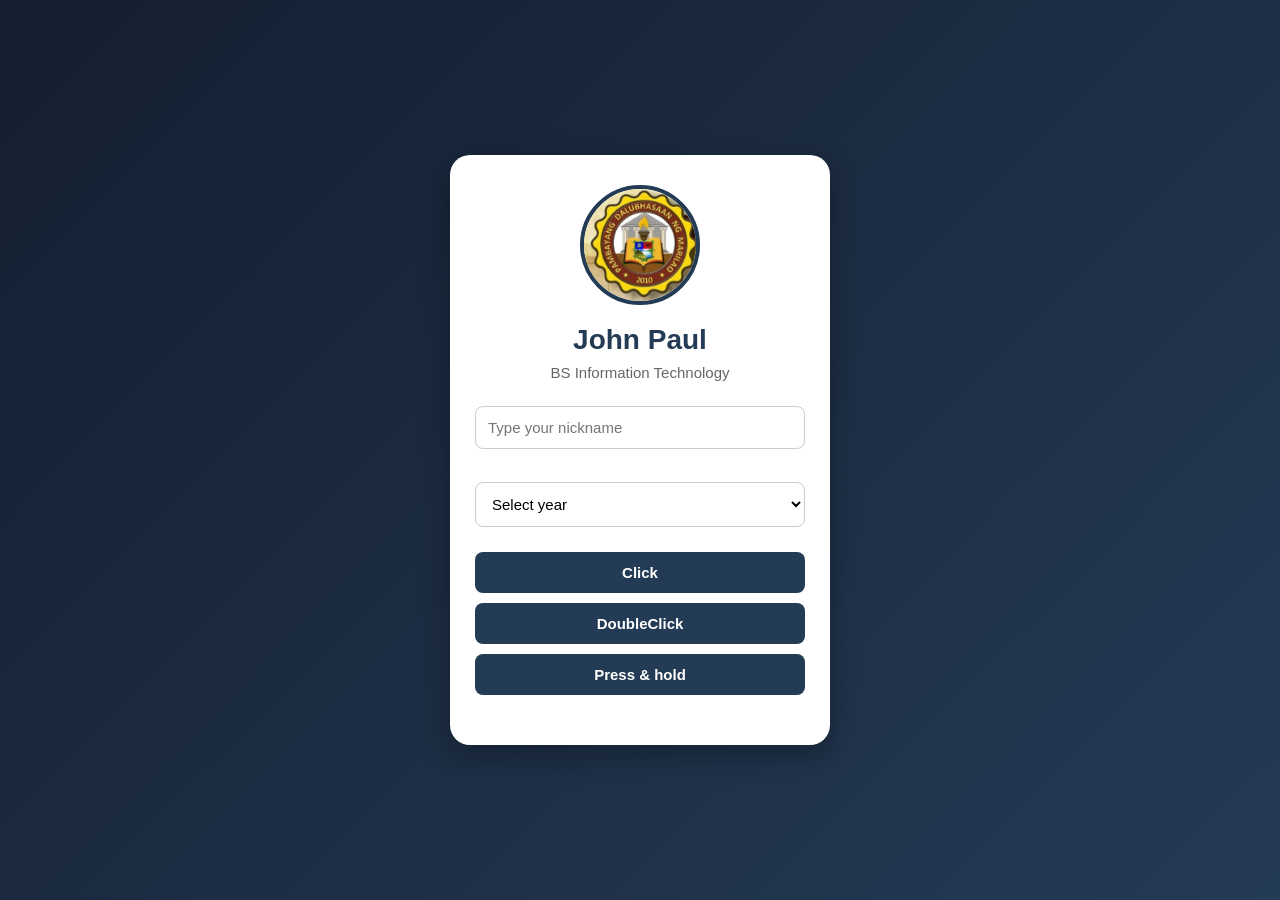
<file: proje/Marcos_finals_act1/index.html>
<!DOCTYPE html>
<html lang="en">
<head>
    <meta charset="UTF-8">
    <meta name="viewport" content="width=device-width, initial-scale=1.0">
    <title>Document</title>
    <link rel="stylesheet" href="style.css" >
</head>
<body>


    <div class="containers">
    <img src="Screenshot 2026-09-18 114638.png" id="image1" width="100px">
    
    <h1 id="Output">john paul </h1>
    <p id="text1">BS Information Technology</p>

    <input type="text" id="Nickname" placeholder="Type your nickname">
<br> <br>
    <select id="year">
        <option>Select year</option>
        <option>1st year</option>
        <option>2nd year</option>
        <option>3rd year</option>
        <option>4th year</option>
    </select>

    <div class="buttons">
        <button id="btn1">Click</button>
        <button id="btn2">DoubleClick</button>
        <button id="btn3">Press & hold</button>
    </div>
</div>

    <p id=""></p>

    <script src="script.js"></script>
</body>
</html>
</file>
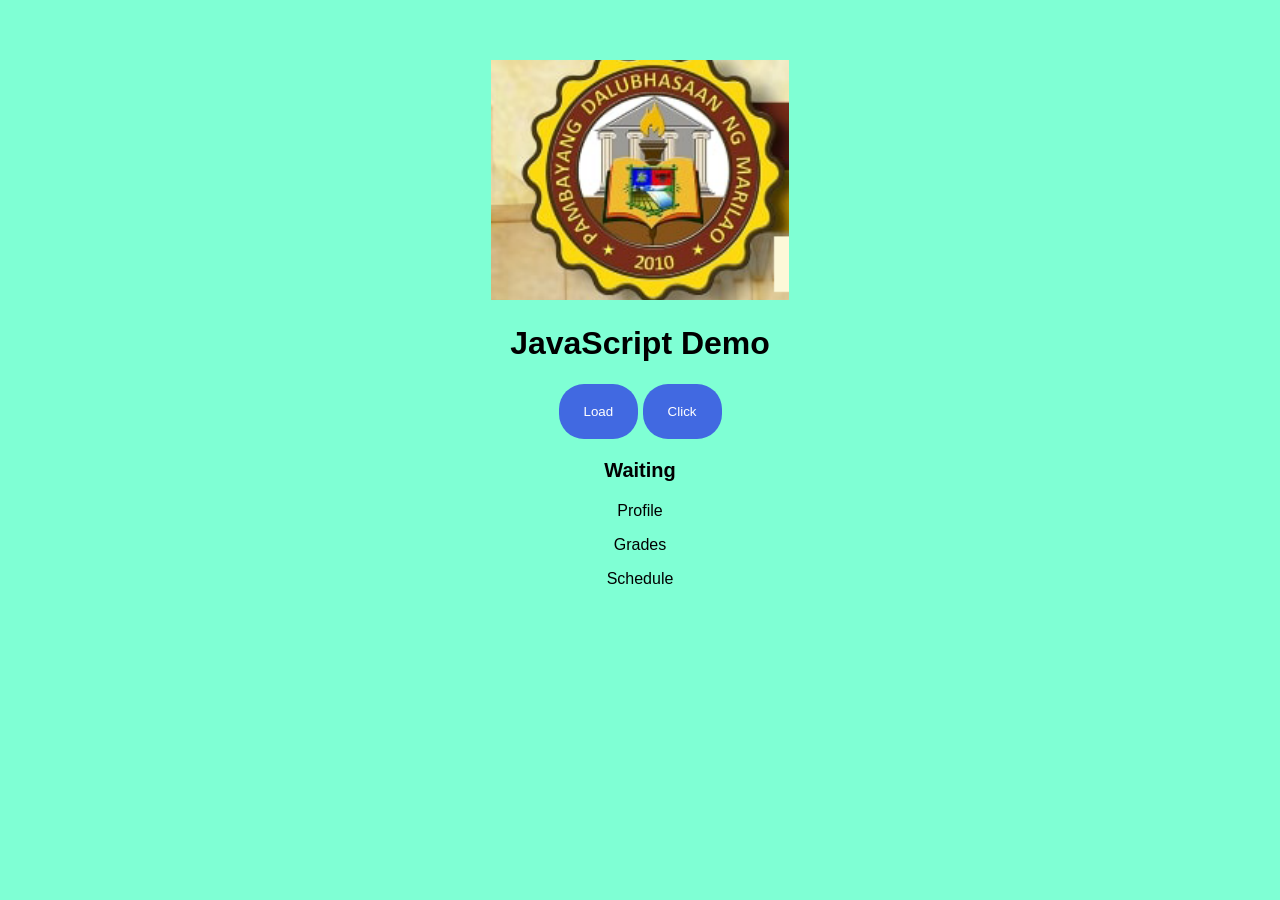
<file: proje/MARCOS_FINALS_ACT2-20261008T155934Z-1-001/MARCOS_FINALS_ACT2/index.html>
<!DOCTYPE html>
<html lang="en">
<head>
    <meta charset="UTF-8">
    <meta name="viewport" content="width=device-width, initial-scale=1.0">
    <title>Document</title>
</head>

<style>
    body{
        text-align: center;
        margin-top: 60px;
        font-family: Arial, Helvetica, sans-serif;
        background-color: aquamarine;
        
    }
    button{
        background-color: royalblue;
        color: white;
        border: none;
        padding: 20px 25px;
        border-radius: 25px;
    }
    #Message{
        font-weight: bold;
        font-size: 20px;

    }
</style>

<body>

    <img src="Screenshot 2026-09-25 133527.png">
    <h1>JavaScript Demo</h1>

    <button id="loadbtn">Load</button>
    <button id="changes">Click</button>
    
    <p id="Message">Waiting</p>

    <p id="profile">Profile</p>
    <p id="grades">Grades</p>
    <p id="schedule">Schedule</p>



    <script src="practice.js"></script>
</body>
</html>
</file>
<file: proje/Marcos_finals_act1/style.css>
* {
    margin: 0;
    padding: 0;
    box-sizing: border-box;
}

body {
    font-family: Arial, sans-serif;
    background: linear-gradient(135deg, #141e30, #243b55);
    min-height: 100vh;
    display: flex;
    justify-content: center;
    align-items: center;
    padding: 20px;
}

.containers {
    width: 100%;
    max-width: 380px;
    background-color: white;
    padding: 30px 25px;
    border-radius: 20px;
    text-align: center;
    box-shadow: 0 10px 30px rgba(0, 0, 0, 0.3);
}

#image1 {
    width: 120px;
    height: 120px;
    object-fit: cover;
    border-radius: 50%;
    border: 4px solid #243b55;
    margin-bottom: 15px;
}

#Output {
    color: #243b55;
    font-size: 28px;
    margin-bottom: 8px;
    text-transform: capitalize;
}

#text1 {
    color: #666;
    font-size: 15px;
    margin-bottom: 25px;
}

#Nickname,
#year {
    width: 100%;
    padding: 12px;
    border: 1px solid #ccc;
    border-radius: 8px;
    font-size: 15px;
    margin-bottom: 15px;
    outline: none;
    background-color: #fff;
}

#Nickname:focus,
#year:focus {
    border-color: #243b55;
    box-shadow: 0 0 5px rgba(36, 59, 85, 0.3);
}

.buttons {
    display: flex;
    flex-direction: column;
    gap: 10px;
    margin-top: 10px;
}

.buttons button {
    width: 100%;
    padding: 12px;
    border: none;
    border-radius: 8px;
    background-color: #243b55;
    color: white;
    font-size: 15px;
    font-weight: bold;
    cursor: pointer;
    transition: 0.3s;
}

#btn1:hover {
    background-color: #3498db;
}

#btn2:hover {
    background-color: #27ae60;
}

#btn3:hover {
    background-color: #e67e22;
}

.buttons button:active {
    transform: scale(0.97);
}

#result {
    color: #243b55;
    font-size: 15px;
    margin-top: 20px;
    font-weight: bold;
    overflow-wrap: anywhere;
}

@media (max-width: 480px) {
    .containers {
        padding: 25px 20px;
    }

    #Output {
        font-size: 24px;
    }
}
</file>
